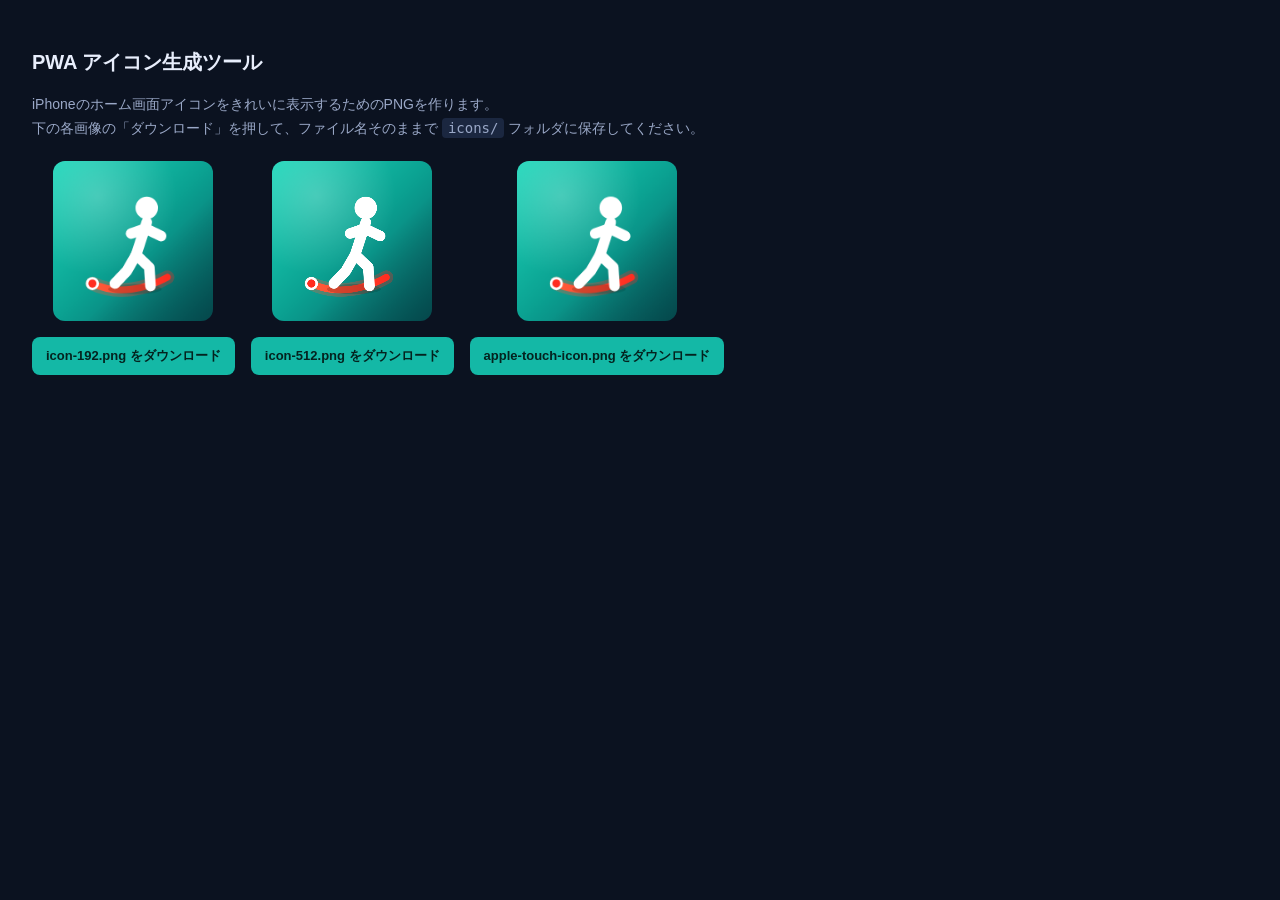
<file: generate-icons.html>
<!DOCTYPE html>
<html lang="ja">
<head>
<meta charset="UTF-8" />
<meta name="viewport" content="width=device-width, initial-scale=1" />
<title>アイコン生成ツール</title>
<style>
  body { font-family: -apple-system, sans-serif; background:#0b1220; color:#e8eefc; padding:24px; line-height:1.7; }
  h1 { font-size:20px; }
  p { color:#9aa8c7; font-size:14px; }
  .row { display:flex; gap:16px; flex-wrap:wrap; margin-top:20px; }
  .item { text-align:center; }
  canvas { background:#131c2e; border-radius:12px; }
  a.dl { display:inline-block; margin-top:8px; background:#14b8a6; color:#04231f; text-decoration:none; padding:8px 14px; border-radius:8px; font-weight:700; font-size:13px; }
  code { background:#1b2740; padding:2px 6px; border-radius:4px; }
</style>
</head>
<body>
  <h1>PWA アイコン生成ツール</h1>
  <p>
    iPhoneのホーム画面アイコンをきれいに表示するためのPNGを作ります。<br>
    下の各画像の「ダウンロード」を押して、ファイル名そのままで <code>icons/</code> フォルダに保存してください。
  </p>
  <div class="row" id="out"></div>

<script>
const SIZES = [
  { size: 192, name: 'icon-192.png' },
  { size: 512, name: 'icon-512.png' },
  { size: 180, name: 'apple-touch-icon.png' },
];

async function run() {
  const res = await fetch('icons/icon.svg');
  const svgText = await res.text();
  const blob = new Blob([svgText], { type: 'image/svg+xml' });
  const url = URL.createObjectURL(blob);
  const img = new Image();
  img.onload = () => {
    const out = document.getElementById('out');
    for (const { size, name } of SIZES) {
      const canvas = document.createElement('canvas');
      canvas.width = canvas.height = size;
      const ctx = canvas.getContext('2d');
      ctx.drawImage(img, 0, 0, size, size);
      const item = document.createElement('div');
      item.className = 'item';
      const disp = document.createElement('div');
      disp.appendChild(canvas);
      canvas.style.width = Math.min(size, 160) + 'px';
      canvas.style.height = Math.min(size, 160) + 'px';
      const a = document.createElement('a');
      a.className = 'dl';
      a.textContent = name + ' をダウンロード';
      a.href = canvas.toDataURL('image/png');
      a.download = name;
      item.appendChild(disp);
      item.appendChild(a);
      out.appendChild(item);
    }
    URL.revokeObjectURL(url);
  };
  img.src = url;
}
run();
</script>
</body>
</html>
</file>
